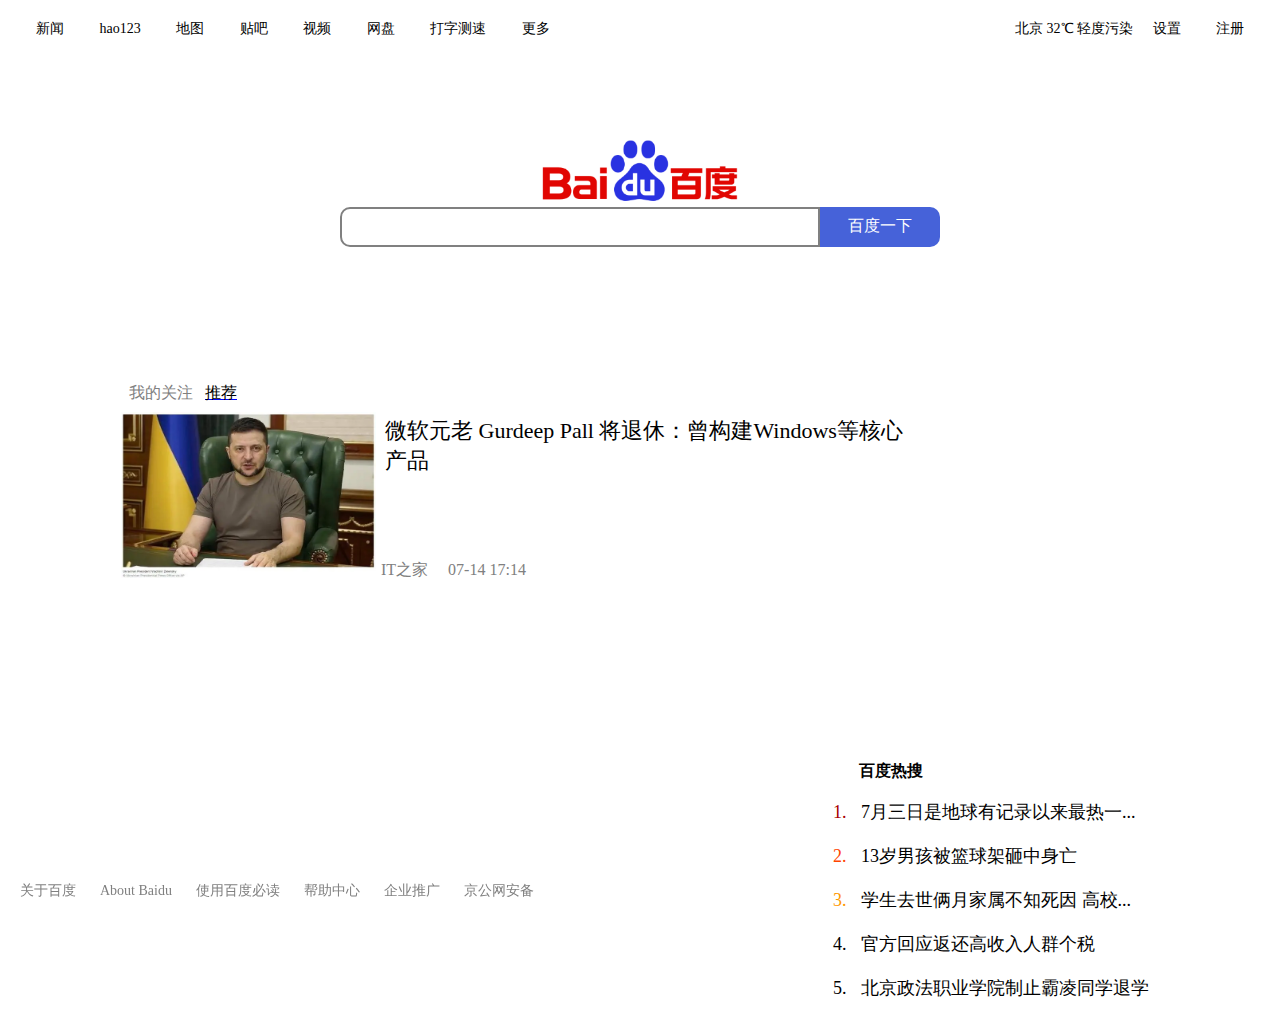
<file: frontend_homework/index.html>
<!DOCTYPE html>
<html lang="en">
<head>
	<meta charset="UTF-8">
	<meta name="viewport" content="width=device-width, initial-scale=1.0">
	<title>百度一下, 你就知道</title>
	<link rel="stylesheet" href="./index.css">
	<script src="https://apps.bdimg.com/libs/jquery/2.1.4/jquery.min.js"></script>
	<script src="./index.js"></script>
	<style>
		
	</style>
</head>
<body>
	<div class="top_bar">
		
		<div class="top_bar-left">
			<a href="">新闻</a>
			<a href="">hao123</a>
			<a href="">地图</a>
			<a href="">贴吧</a>
			<a href="">视频</a>
			<a href="">网盘</a>
			<a href="./typing_test/freeMode.html">打字测速</a>
			<a href="">更多</a>
			<a href=""></a>
		</div>
		
		<div class="top_bar-right">
			北京 32℃ 轻度污染 
			<a href="">设置</a> <a href="./login/login.html">注册</a>
		</div>
		&nbsp; <!-- 把这个删了的话下面的内容就会和上面挤到一起 -->
	</div>
	

	<div class="search">
		<div class="logo">
			<img src="./logo.png" alt="">
		</div>
		<div class="search-input-border">
			<div class="search-input">
				<input type="text" name="" id="search">
				<button class="search-submit" onclick="indexObj.百度一下_void()">百度一下</button>
			</div>
		</div>
	</div>

	<div class="recommend">
		<div class="recommend-a">
			<a class="recommend-myAttention" href="">我的关注</a>
			<a class="recommend-topTitle" href="">推荐</a>
		</div>
		
		<div class="recommend-img">
			<img src="./recommend.webp" alt="">
		</div>
		<div class="recommend-title">
			<a href="">微软元老 Gurdeep Pall 将退休：曾构建Windows等核心产品</a>
			
			<div class="recommend-info">IT之家 &nbsp;&nbsp;&nbsp; 07-14 17:14</div>
		</div>
	</div>
	<div class="hotSearch">
		<div class="hotSearch-a">
			<a href="">百度热搜</a>
		</div>
		<ol>
			<li class="hotSearch-first">
				<a href="">7月三日是地球有记录以来最热一...</a>
			</li>
			<li class="hotSearch-second"><a href="">13岁男孩被篮球架砸中身亡</a></li>
			<li class="hotSearch-third"><a href="">学生去世俩月家属不知死因 高校...</a></li>
			<li><a href="">官方回应返还高收入人群个税</a></li>
			<li><a href="">北京政法职业学院制止霸凌同学退学</a></li>
		</ol>
	</div>

	<div class="about">
		<a href="">关于百度</a>
		<a href="">About Baidu</a>
		<a href="">使用百度必读</a>
		<a href="">帮助中心</a>
		<a href="">企业推广</a>
		<a href="">京公网安备</a>
	</div>
</body>
</html>
</file>
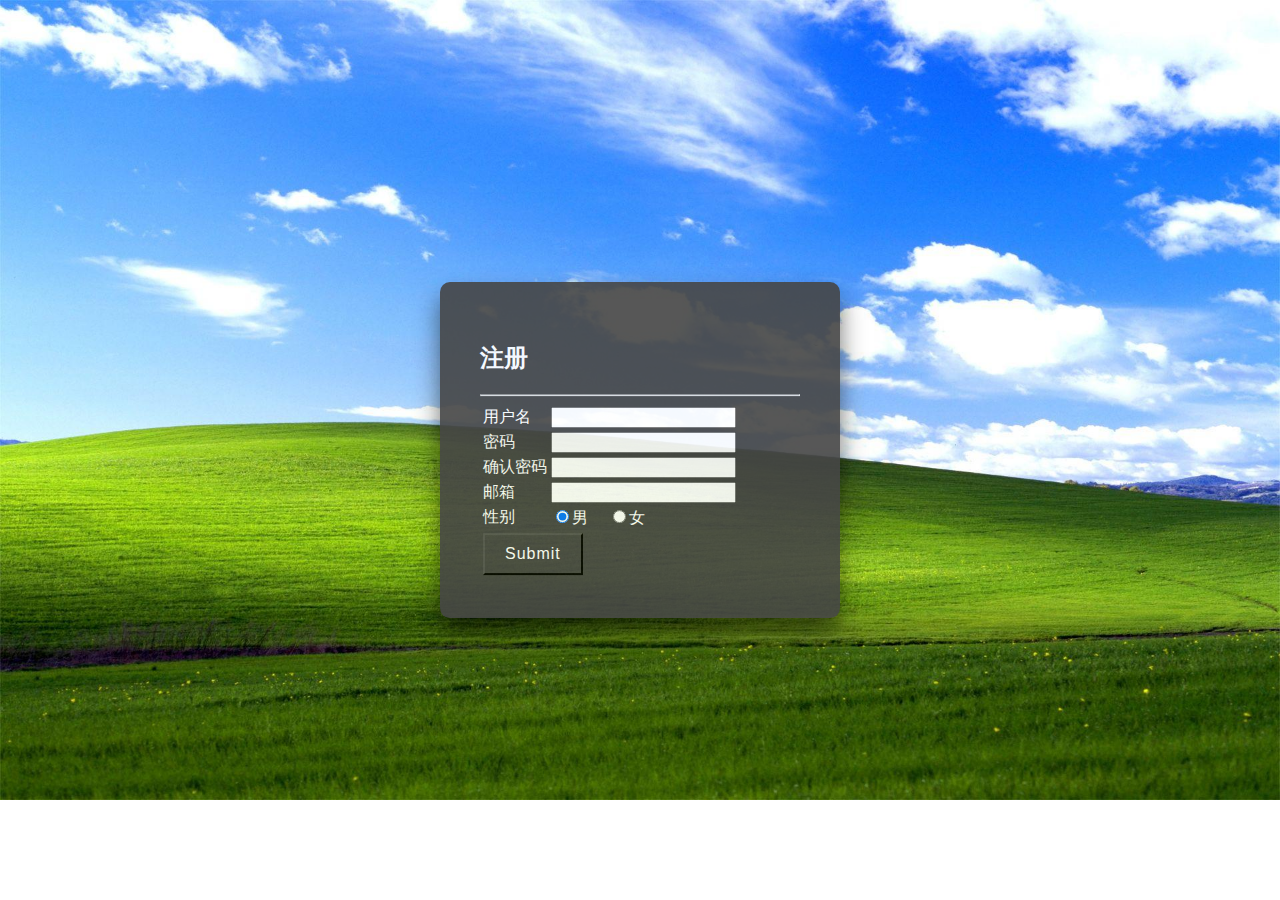
<file: frontend_homework/login/login.html>
<!DOCTYPE html>
<html lang="en">
<head>
	<meta charset="UTF-8">
	<meta name="viewport" content="width=device-width, initial-scale=1.0">
	<title>Sign up</title>
	<script src="https://code.jquery.com/jquery-3.6.0.min.js"></script>
	<script src="./login.js"></script>
</head>
<style>
	@charset "UTF-8";
	:root{
		--cl_gray: #454545;
	}
	html{
		background-image: url(./bg3.jpg);
		background-size: cover;
		background-repeat: no-repeat;
		/* background-position: center center; */
		/* background-color: black; */
		color: white;
	}
	.signUp-box{
		position: absolute;
		top: 50%;
		left: 50%;
		width: 400px;
		padding: 40px;
/* 变换（transform）属性，用于平移元素的位置。将元素水平和垂直居中 */
		transform: translate(-50%, -50%);
		background: rgba(0,0,0,.5);
/* 元素的宽度和高度会包括其边框和内边距 */
		box-sizing: border-box;
		box-shadow: 0 15px 25px rgba(0,0,0,.6);
		border-radius: 10px;
		background-color: var(--cl_gray);
		opacity: 0.9; /* 不透明度 */
	}

	.signUp-box:hover{
		opacity: 0.95;
	}
	#submit-btn{
		/* all: unset; */

		background: transparent;
		color: white;
		padding: 10px 20px;
		font-size: 16px;

		letter-spacing: 1px;
	}
	#submit-btn:hover{
		border: solid 1px;
	}
	#submit-btn:active{
		background-color: white;
		color: black;
	}
</style>
<body>
	<div class="signUp-box">
		<h2>注册</h2>
		<hr>
		<form action="post">
			<div class="user-box">
				<table>
					<tr>
						<td>
							<label for="userName">用户名</label>
						</td>
						<td>
							<input type="text" name="userName" required="" id="userName">
						</td>
					</tr>
					<tr>
						<td>
							<label for="">密码</label>
						</td>
						<td>
							<input type="password" id="password1">
						</td>
					</tr>
					<tr>
						<td>
							<label for="">确认密码</label>
						</td>
						<td>
							<input type="password" id="password2">
						</td>
					</tr>
					<tr>
						<td>
							<label for="">邮箱</label>
						</td>
						<td>
							<input type="text" id="email">
						</td>
					</tr>
					<tr>
						<td>性别</td>
						<td>
							<input type="radio" name="gender" id="" checked>男 &nbsp;&nbsp;&nbsp;
							<input type="radio" name="gender" id="">女
						</td>
					</tr>
					<tr><td colspan="2"><input type="submit" name="" id="submit-btn" onclick="user.submit();return false;"></td></tr>

				</table>
			</div>
			
		</form>
	</div>
</body>
</html>
</file>
<file: frontend_homework/index.css>
:root{
	--cl-light_blue: #0099ff;
}

*{
	margin: 0;
	padding: 0;
}

/* <顶栏> */
.top_bar{
	margin: 20px;
	font-size: 14px;
	/* position: fixed; */
	/* border: red solid 1px; //t*/
}

.top_bar-left{
	/* display: inline-block; */
	float: left;
}

.top_bar-right{
	float: right;
}

.top_bar a{
	color: #000;
	text-decoration: none;
	padding: 16px;
	/* display: inline-block; */
}

.top_bar a:hover{
	color: rgb(70, 98, 217);
}

.top_bar-right{
	display: inline-block;
}
/* </顶栏> */


/* <搜索框> */


.search{
	width: 600px;
	margin-top: 100px;
	margin-left: auto;
	margin-right: auto;
	/* box-sizing: border-box; */
	/* display: flex; */

	/* border: red solid 1px;//t */
}

.logo{
	text-align: center;/* 将内部内容水平居中对齐 */
}

.logo img{
	/* background-color: blue; */
	/* background-image: url(./logo.png);
	background: no-repeat;
	background-position: 1px 1px; */
	/* padding: auto;
	margin: auto; */
	display: inline-block;
	margin-left: auto;
	margin-right: auto;
	width: 200px;
	height: auto;
	/* width: 100px;
	height: 100px; */
}

.search-input-border input{
	box-sizing: border-box;
	width: 80%;
	height: 40px;
	border: gray solid 2px;
	border-radius: 10px 0 0 10px;
	font-size: 14px;
}

/* .search-input{
	padding-left: 10px;
} */

.search-submit{
	float: right;
	box-sizing: border-box;
	width: 20%;
	height: 40px;
	background-color: #4662d9;
	color: white;
	font-size: 16px;
	border-radius: 0 10px 10px 0;
	border: none;
}

.search-submit:hover{
	background-color: rgb(41, 50, 225);
}

/* </搜索框> */

/* <推荐> */

.recommend{
	/* border: red 1px solid  //t ; */
	display: inline-block;
	margin-left: 121px;
	margin-top: 128px;
	width: 800px;
	height: 250px;
}

.recommend a{
	/* text-decoration-line: none; */
	display: inline-block;
	padding: 4px;
	
}

.recommend-a{
	/* display: inline-block; */
	margin: 4px;
}

.recommend-myAttention{
	text-decoration-line: none;
	color: gray;
}


.recommend img{
	width: 255px;
	height: 166px;
	display: inline-block;
}

.recommend-img{
	float: left;
	/* display: inline-block; */
	/* margin-top: 10%; */
	margin-left: 0%;
	
}

.recommend-topTitle{
	/* font-weight: bold; */
	color: black;
	text-decoration-line: underline;
	text-decoration-color: blue;
	padding: 10px;
}

.recommend-title{
	float: right;
	/* display: inline-block; */
	width: 540px;
}

.recommend-title a{
	text-decoration: none;
	color: black;
	font-size: 22px;
}

.recommend-title a:hover{
	color: var(--cl-light_blue)
}

.recommend-info{
	display: inline-block;
	margin-top: 80px;
	color: gray;
	
}

.hotSearch{
	float: right;
	margin-right: 121px;
	margin-top: 128px;
	width: auto;
	height: 250px;
}

.hotSearch-a a{
	/* text-decoration-line: none; */
	display: inline-block;
	padding: 4px;
	text-decoration-line: none;
	color: black;
	font-weight: bold;
	
}

.hotSearch-a{
	/* display: inline-block; */
	margin: 4px;
}

.hotSearch ol{
	font-size: 18px;
}

.hotSearch li{
	padding: 10px;
}

.hotSearch li a{
	text-decoration-line: none;
	color: black;
}

.hotSearch li a:hover{
	text-decoration-line: underline;
	color: var(--cl-light_blue);
}

.hotSearch-first{
	color: #a80000;
}

.hotSearch-second{
	color: #ff4400;
}

.hotSearch-third{
	color: #ff9900;
}



/* <关于> */
.about{
	position: fixed;
	bottom: 0;
/* 	display: flex;
	justify-content: center;
	align-items: center; */
	margin-left: 10px;
}

.about a{
	text-decoration-line: none;
	color: gray;
	font-size: 14px;
	padding: 10px;
}

.about a:hover{
	color: black;
}
</file>
